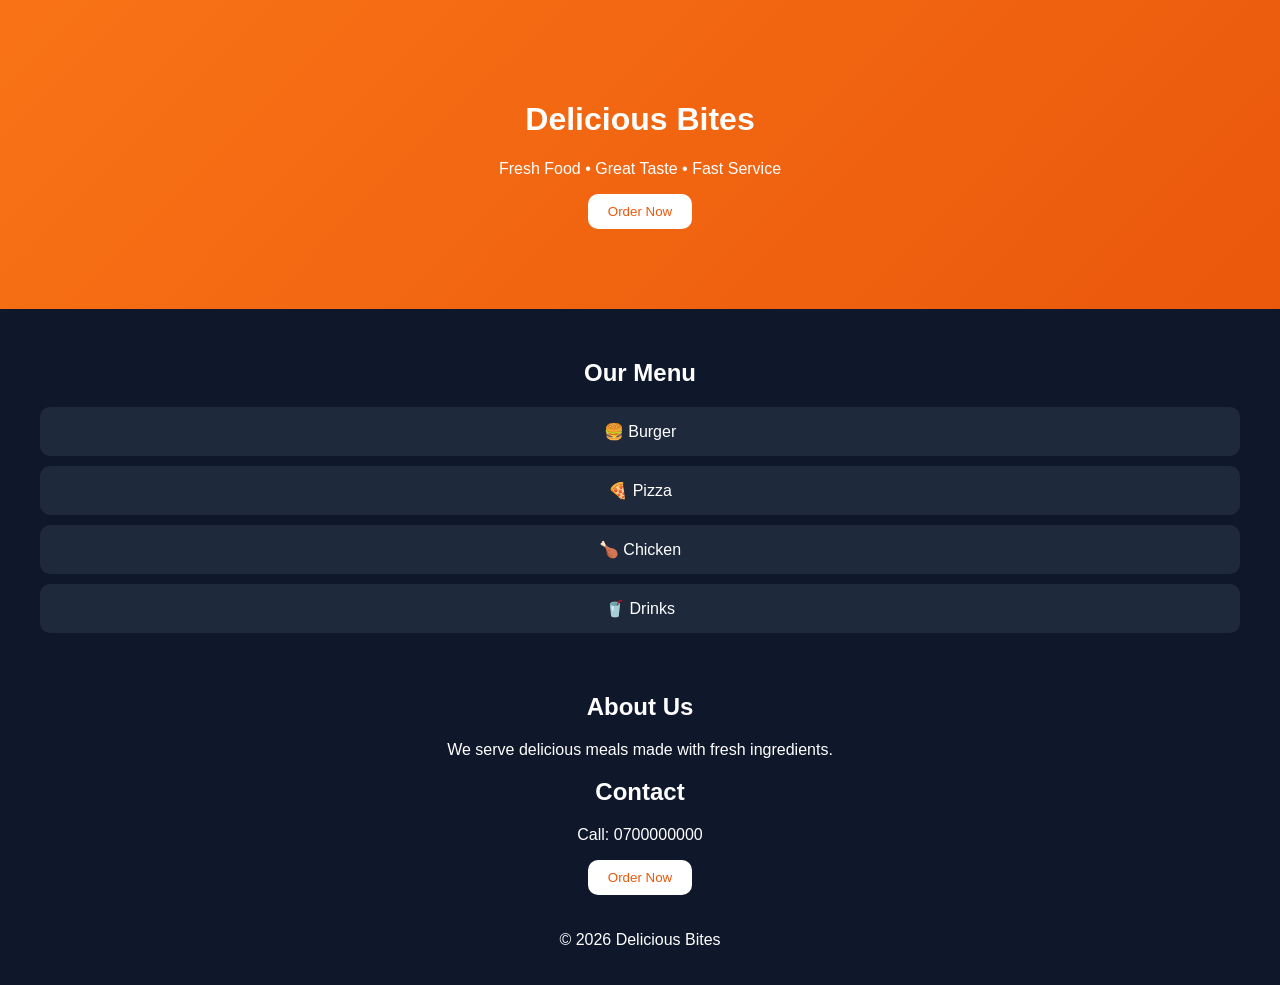
<file: restaurant.html>
<!DOCTYPE html>
<html lang="en">
<head>
    <meta charset="UTF-8">
    <meta name="viewport" content="width=device-width, initial-scale=1.0">
    <title>Delicious Bites</title>
    <link rel="stylesheet" href="restaurant.css">
</head>
<body>

<header class="hero">
    <h1>Delicious Bites</h1>
    <p>Fresh Food • Great Taste • Fast Service</p>
    <button>Order Now</button>
</header>

<section class="menu">
    <h2>Our Menu</h2>

    <div class="menu-item">🍔 Burger</div>
    <div class="menu-item">🍕 Pizza</div>
    <div class="menu-item">🍗 Chicken</div>
    <div class="menu-item">🥤 Drinks</div>
</section>

<section class="about">
    <h2>About Us</h2>
    <p>We serve delicious meals made with fresh ingredients.</p>
</section>

<section class="contact">
    <h2>Contact</h2>
    <p>Call: 0700000000</p>
    <button>Order Now</button>
</section>

<footer>
    <p>© 2026 Delicious Bites</p>
</footer>

</body>
</html>
</file>
<file: restaurant.css>
body {
    font-family: Arial, sans-serif;
    margin: 0;
    background: #0f172a;
    color: #fff;
    text-align: center;
}

.hero {
    padding: 80px 20px;
    background: linear-gradient(135deg, #f97316, #ea580c);
}

button {
    padding: 10px 20px;
    border: none;
    border-radius: 10px;
    background: #fff;
    color: #ea580c;
    cursor: pointer;
}

.menu {
    padding: 30px;
}

.menu-item {
    background: #1e293b;
    margin: 10px;
    padding: 15px;
    border-radius: 10px;
}

footer {
    padding: 20px;
  }
</file>
